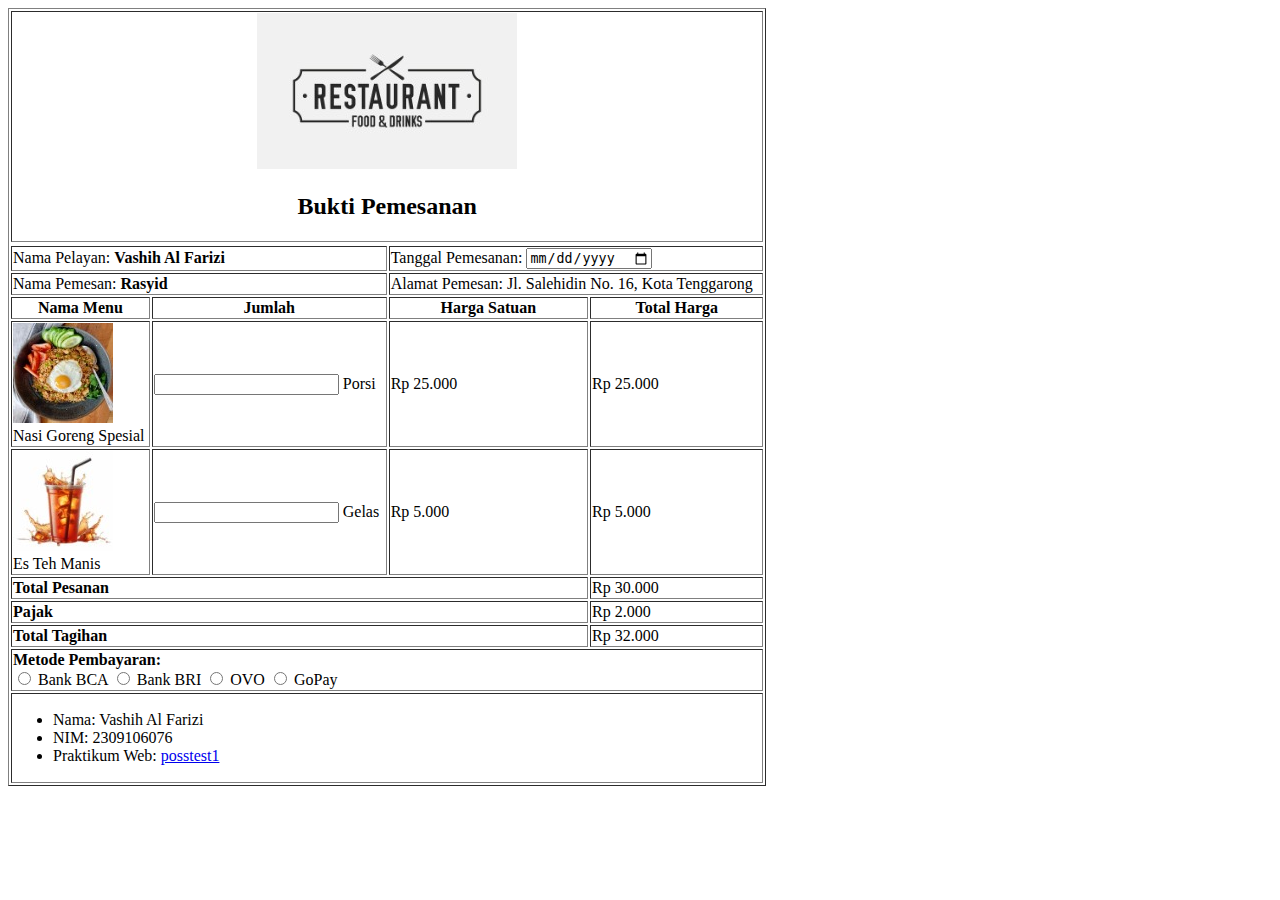
<file: Posttest 1/index.html>
<!DOCTYPE html>
<html lang="id">
<head>
    <meta charset="UTF-8">
    <meta name="viewport" content="width=device-width, initial-scale=1.0">
    <title>Bukti Pemesanan</title>
</head>
<body>

    <table border="1"width="60%">
        <tr>
            <td colspan="4" align="center">
                <img src="logo-resto.jpeg" alt="Logo Resto"><br>
                <h2>Bukti Pemesanan</h2>
            </td>
        </tr>
        <tr>
        </tr>
        <tr>
            <td colspan="2">Nama Pelayan: <b>Vashih Al Farizi</b></td>
            <td colspan="3">Tanggal Pemesanan: <input type="date" name="tanggal"></td>
        </tr>
        <tr>
            <td colspan="2">Nama Pemesan: <b>Rasyid</b></td>
            <td colspan="3">Alamat Pemesan: Jl. Salehidin No. 16, Kota Tenggarong</td>
        </tr>
        <tr>
            <th>Nama Menu</th>
            <th>Jumlah</th>
            <th>Harga Satuan</th>
            <th>Total Harga</th>
        </tr>
        <tr>
            <td><img src="nasi-goreng.jpeg" alt="Nasi Goreng Spesial" ><br>Nasi Goreng Spesial</td>
            <td><input type="number"> Porsi</td>
            <td>Rp 25.000</td>
            <td>Rp 25.000</td>
        </tr>
        <tr>
            <td><img src="es-teh-manis.jpeg" alt="Es Teh Manis"><br>Es Teh Manis</td>
            <td><input type="number"> Gelas</td>
            <td>Rp 5.000</td>
            <td>Rp 5.000</td>
        </tr>
        <tr>
            <td colspan="3" class="center"><b>Total Pesanan</b></td>
            <td>Rp 30.000</td>
        </tr>
        <tr>
            <td colspan="3" class="center"><b>Pajak</b></td>
            <td>Rp 2.000</td>
        </tr>
        <tr>
            <td colspan="3" class="center"><b>Total Tagihan</b></td>
            <td>Rp 32.000</td>
        </tr>
        <tr>
            <td colspan="4" rowspan=""><b>Metode Pembayaran: </b><br>
                <input type="radio" name="pembayaran" value="BCA"> Bank BCA
                <input type="radio" name="pembayaran" value="BRI"> Bank BRI
                <input type="radio" name="pembayaran" value="OVO"> OVO
                <input type="radio" name="pembayaran" value="GoPay"> GoPay
            </td>
        </tr>
        <tr>
            <td colspan="4">
                <p>
                <ul style="list-style-type: disc;">   
                    <li>Nama: Vashih Al Farizi</li>
                    <li>NIM: 2309106076</li>
                    <li>Praktikum Web: <a href="https://classroom.google.com/c/NzEwMjM1Mjg5MTM4/a/NzExMzI2MDY3NDgz/details">posstest1</a></li>
                </ul>
                </p>
            </td>
        </tr>
    </table>

</body>
</html>
</file>
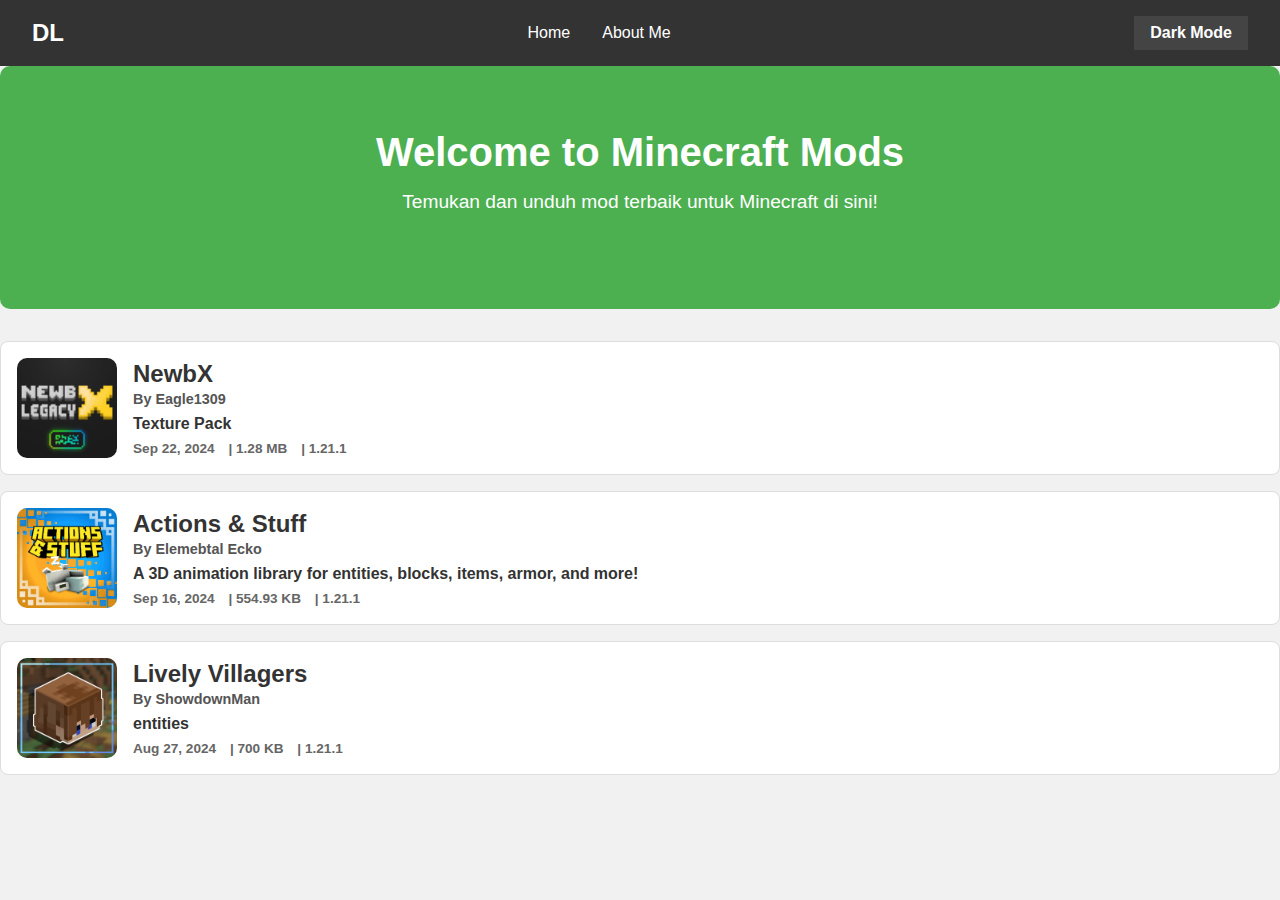
<file: posttest 3/index.html>
<!DOCTYPE html>
<html lang="en">
<head>
    <meta charset="UTF-8">
    <meta name="viewport" content="width=device-width, initial-scale=1.0">
    <title>Website Penyedia Mod Minecraft</title>
    <link rel="stylesheet" href="style.css">
</head>
<body class="light-mode">
    <header>
        <nav class="navbar">
            <div class="logo">
                <a href="index.html">DL</a>
            </div>
            <ul class="nav-links">
                <a href="index.html">Home</a>
                <li><a href="about.html">About Me</a></li>
            </ul>
            <div class="nav-buttons">
                <button id="darkModeToggle" class="dark-mode-btn">Dark Mode</button>
            </div>
            <div class="hamburger-menu">
                <span></span>
                <span></span>
                <span></span>
            </div>
        </nav>
    </header>

    <main id="home">
        <section class="welcome-container">
            <h1>Welcome to Minecraft Mods</h1>
            <p>Temukan dan unduh mod terbaik untuk Minecraft di sini!</p>
        </section>
    </main>

    <section class="mod-list">
        <div class="mod-item">
            <img src="ikon/NewbX.png" alt="NewbX" class="mod-image">
            <div class="mod-info">
                <h3>NewbX</h3>
                <p class="mod-author">By Eagle1309</p>
                <p class="mod-description">Texture Pack </p>
                <div class="mod-details">
                    <span>Sep 22, 2024</span> |
                    <span>1.28 MB</span> |
                    <span>1.21.1</span>
                </div>
            </div> 
        </div>
    
        <div class="mod-item">
            <img src="ikon/Actions&Stuff.png" alt="Actions&Stuff" class="mod-image">
            <div class="mod-info">
                <h3>Actions & Stuff</h3>
                <p class="mod-author">By Elemebtal Ecko</p>
                <p class="mod-description">A 3D animation library for entities, blocks, items, armor, and more!</p>
                <div class="mod-details">
                    <span>Sep 16, 2024</span> |
                    <span>554.93 KB</span> |
                    <span>1.21.1</span>
                </div>
            </div>
        </div>
    
        <div class="mod-item">
            <img src="ikon/LivelyVillagers.png" alt="Lively Villagers" class="mod-image">
            <div class="mod-info">
                <h3>Lively Villagers</h3>
                <p class="mod-author">By ShowdownMan</p>
                <p class="mod-description">entities</p>
                <div class="mod-details">
                    <span>Aug 27, 2024</span> |
                    <span>700 KB</span> |
                    <span>1.21.1</span>
                </div>
            </div>
        </div>
    </section>    
    <script src="script.js"></script>
</body>
</html>
</file>
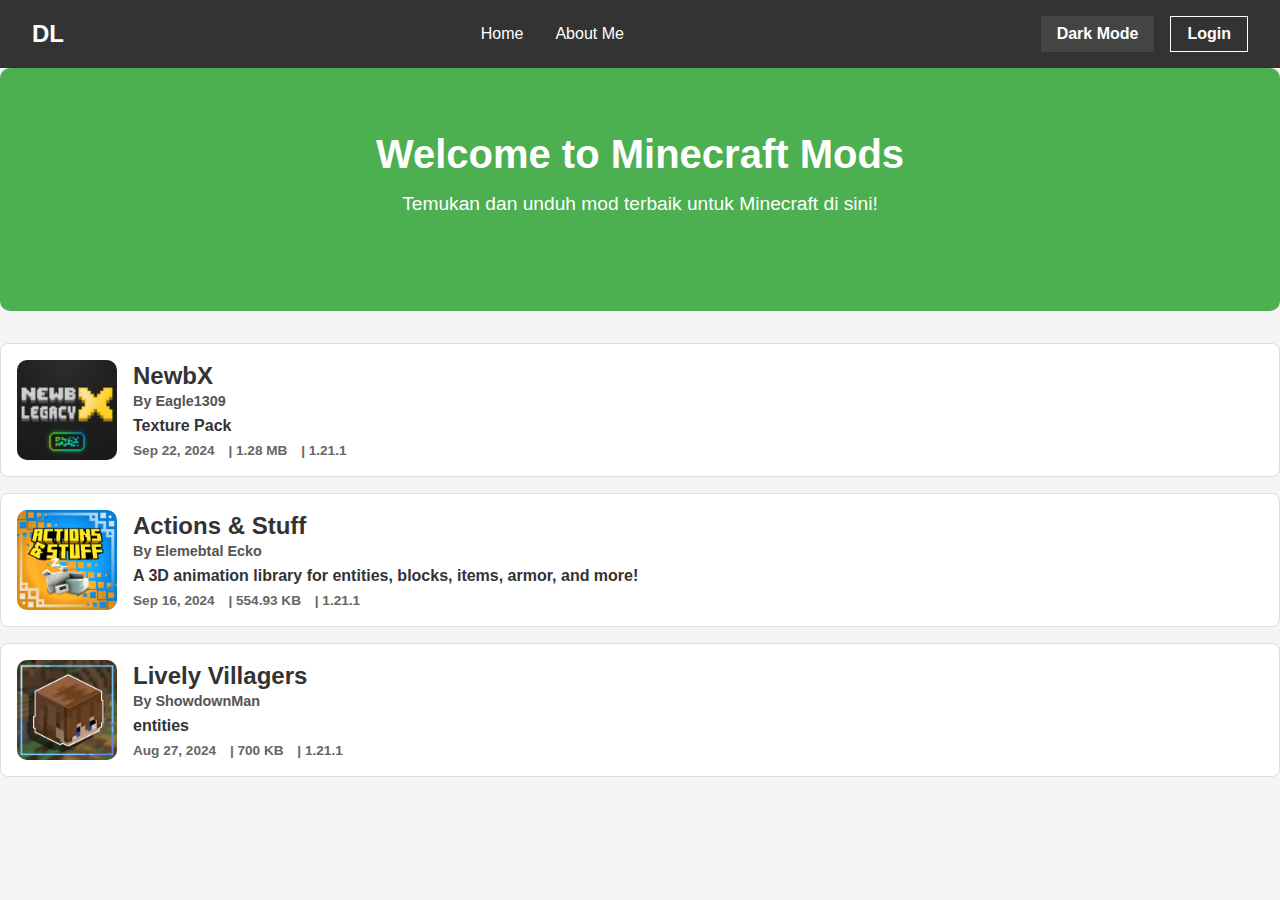
<file: posttest 4/index.html>
<!DOCTYPE html>
<html lang="en">
<head>
    <meta charset="UTF-8">
    <meta name="viewport" content="width=device-width, initial-scale=1.0">
    <title>Website Penyedia Mod Minecraft</title>
    <link rel="stylesheet" href="style.css">
</head>
<body class="light-mode">
    <header>
        <nav class="navbar">
            <div class="logo">
                <a href="index.html">DL</a>
            </div>
            <ul class="nav-links">
                <a href="index.html">Home</a>
                <li><a href="about.html">About Me</a></li>
            </ul>
            <div class="nav-buttons">
                <button id="darkModeToggle" class="dark-mode-btn">Dark Mode</button>
                <button onclick="window.location.href='login.php';" class="login-btn">Login</button>
            </div>
            <div class="hamburger-menu">
                <span></span>
                <span></span>
                <span></span>
            </div>
        </nav>
    </header>

    <main id="home">
        <section class="welcome-container">
            <h1>Welcome to Minecraft Mods</h1>
            <p>Temukan dan unduh mod terbaik untuk Minecraft di sini!</p>
        </section>
    </main>

    <section class="mod-list">
        <div class="mod-item">
            <img src="ikon/NewbX.png" alt="NewbX" class="mod-image">
            <div class="mod-info">
                <h3>NewbX</h3>
                <p class="mod-author">By Eagle1309</p>
                <p class="mod-description">Texture Pack </p>
                <div class="mod-details">
                    <span>Sep 22, 2024</span> |
                    <span>1.28 MB</span> |
                    <span>1.21.1</span>
                </div>
            </div> 
        </div>
    
        <div class="mod-item">
            <img src="ikon/Actions&Stuff.png" alt="Actions&Stuff" class="mod-image">
            <div class="mod-info">
                <h3>Actions & Stuff</h3>
                <p class="mod-author">By Elemebtal Ecko</p>
                <p class="mod-description">A 3D animation library for entities, blocks, items, armor, and more!</p>
                <div class="mod-details">
                    <span>Sep 16, 2024</span> |
                    <span>554.93 KB</span> |
                    <span>1.21.1</span>
                </div>
            </div>
        </div>
    
        <div class="mod-item">
            <img src="ikon/LivelyVillagers.png" alt="Lively Villagers" class="mod-image">
            <div class="mod-info">
                <h3>Lively Villagers</h3>
                <p class="mod-author">By ShowdownMan</p>
                <p class="mod-description">entities</p>
                <div class="mod-details">
                    <span>Aug 27, 2024</span> |
                    <span>700 KB</span> |
                    <span>1.21.1</span>
                </div>
            </div>
        </div>
    </section>    
    <script src="script.js"></script>
</body>
</html>
</file>
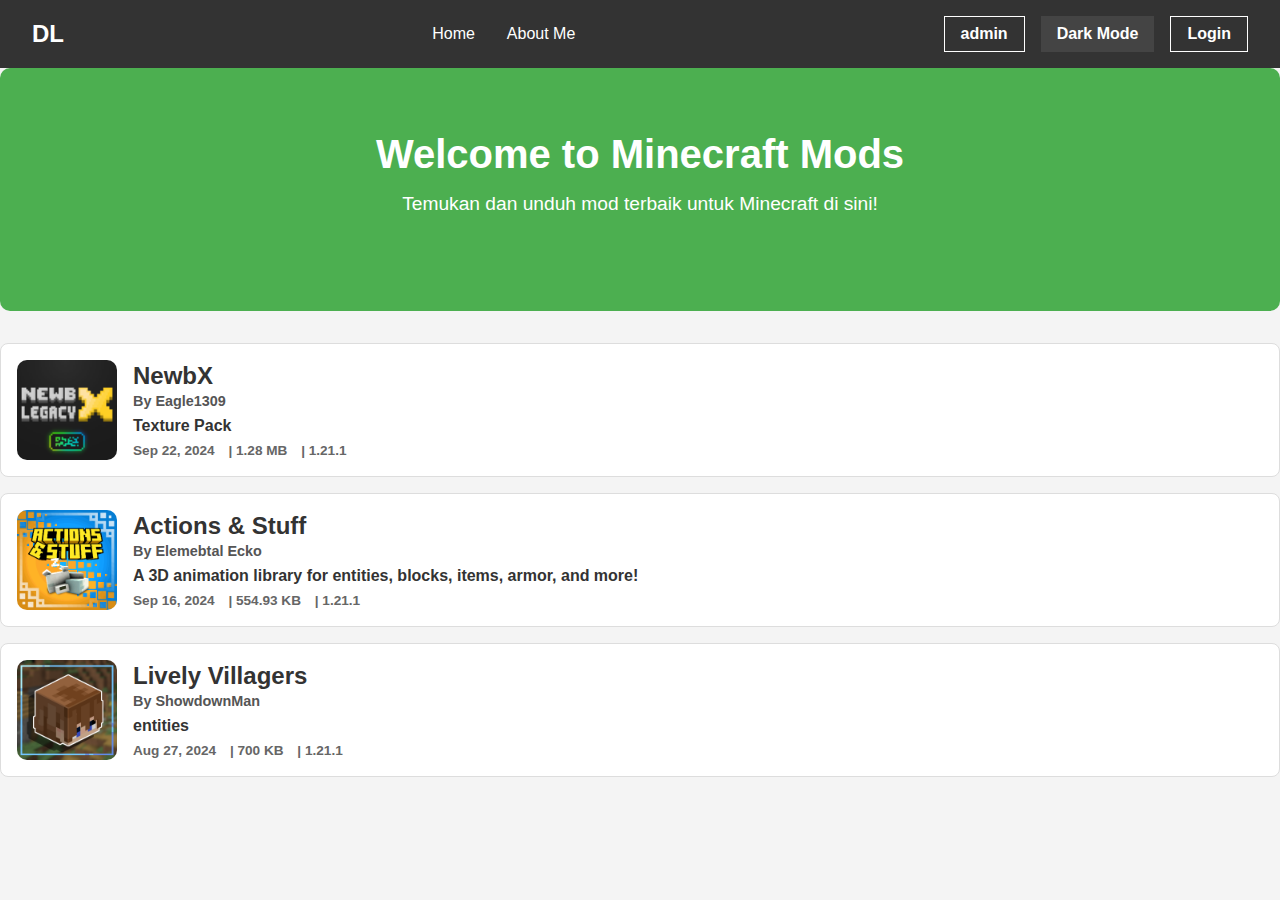
<file: posttest 6/index.html>
<!DOCTYPE html>
<html lang="en">
<head>
    <meta charset="UTF-8">
    <meta name="viewport" content="width=device-width, initial-scale=1.0">
    <title>Website Penyedia Mod Minecraft</title>
    <link rel="stylesheet" href="style.css">
</head>
<body class="light-mode">
    <header>
        <nav class="navbar">
            <div class="logo">
                <a href="index.html">DL</a>
            </div>
            <ul class="nav-links">
                <a href="index.html">Home</a>
                <li><a href="about.html">About Me</a></li>
            </ul>
            <div class="nav-buttons">
                <button onclick="window.location.href='CRUD/admin.php';" class="login-btn">admin</button>
                <button id="darkModeToggle" class="dark-mode-btn">Dark Mode</button>
                <button onclick="window.location.href='login.php';" class="login-btn">Login</button>
            </div>
            <div class="hamburger-menu">
                <span></span>
                <span></span>
                <span></span>
            </div>
        </nav>
    </header>

    <main id="home">
        <section class="welcome-container">
            <h1>Welcome to Minecraft Mods</h1>
            <p>Temukan dan unduh mod terbaik untuk Minecraft di sini!</p>
        </section>
    </main>

    <section class="mod-list">
        <div class="mod-item">
            <img src="ikon/NewbX.png" alt="NewbX" class="mod-image">
            <div class="mod-info">
                <h3>NewbX</h3>
                <p class="mod-author">By Eagle1309</p>
                <p class="mod-description">Texture Pack </p>
                <div class="mod-details">
                    <span>Sep 22, 2024</span> |
                    <span>1.28 MB</span> |
                    <span>1.21.1</span>
                </div>
            </div> 
        </div>
    
        <div class="mod-item">
            <img src="ikon/Actions&Stuff.png" alt="Actions&Stuff" class="mod-image">
            <div class="mod-info">
                <h3>Actions & Stuff</h3>
                <p class="mod-author">By Elemebtal Ecko</p>
                <p class="mod-description">A 3D animation library for entities, blocks, items, armor, and more!</p>
                <div class="mod-details">
                    <span>Sep 16, 2024</span> |
                    <span>554.93 KB</span> |
                    <span>1.21.1</span>
                </div>
            </div>
        </div>
    
        <div class="mod-item">
            <img src="ikon/LivelyVillagers.png" alt="Lively Villagers" class="mod-image">
            <div class="mod-info">
                <h3>Lively Villagers</h3>
                <p class="mod-author">By ShowdownMan</p>
                <p class="mod-description">entities</p>
                <div class="mod-details">
                    <span>Aug 27, 2024</span> |
                    <span>700 KB</span> |
                    <span>1.21.1</span>
                </div>
            </div>
        </div>
    </section>    
    <script src="script.js"></script>
</body>
</html>
</file>
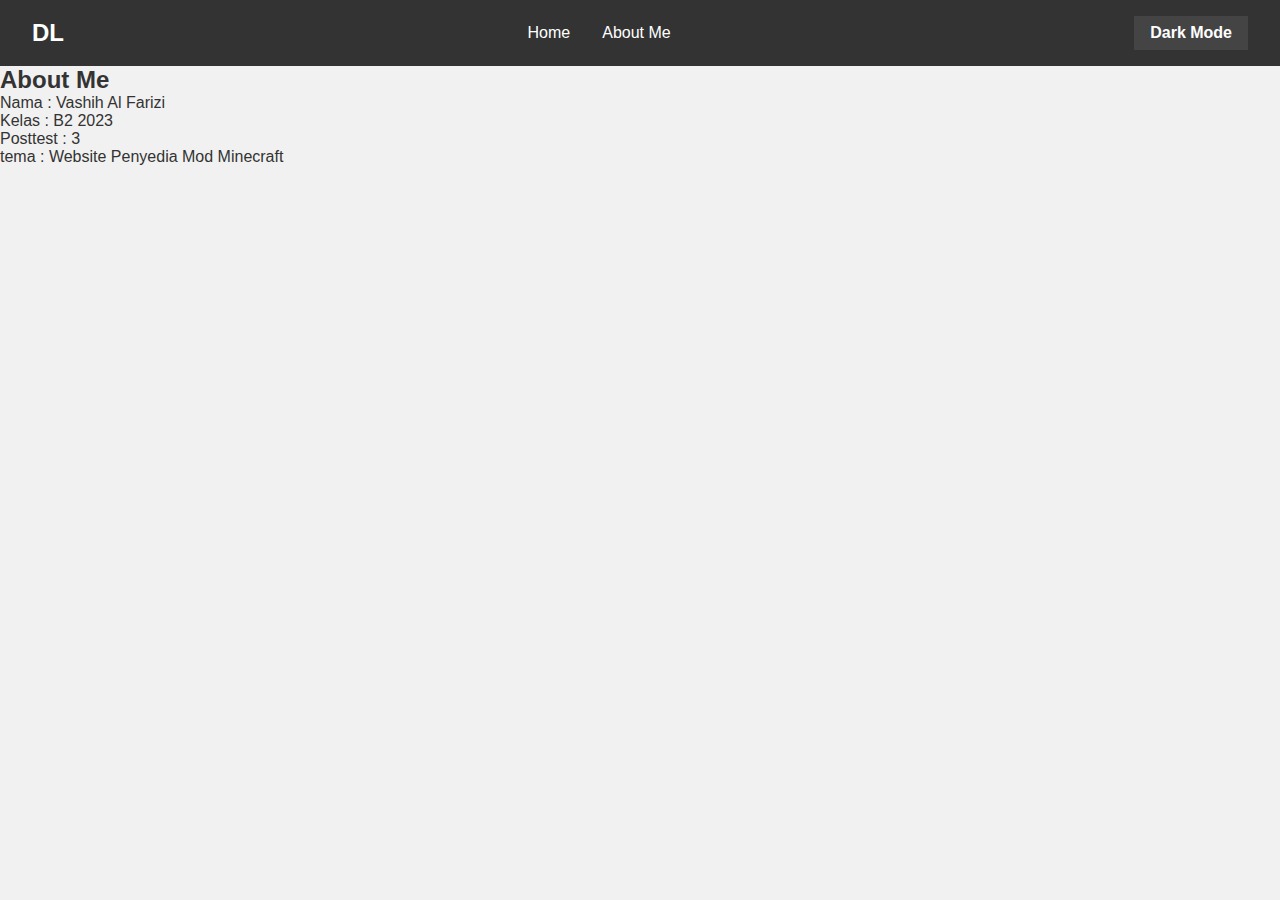
<file: posttest 3/about.html>
<!DOCTYPE html>
<html lang="en">
<head>
    <meta charset="UTF-8">
    <meta name="viewport" content="width=device-width, initial-scale=1.0">
    <title>About Me - Minecraft Mods</title>
    <link rel="stylesheet" href="style.css">
</head>
<body class="light-mode">
    <header>
        <nav class="navbar">
            <div class="logo">
                <a href="index.html">DL</a>
            </div>
            <ul class="nav-links">
                <li><a href="index.html">Home</a></li>
                <li><a href="about.html">About Me</a></li>
            </ul>
            <div class="nav-buttons">
                <button id="darkModeToggle" class="dark-mode-btn">Dark Mode</button>
            </div>
        </nav>
    </header>

    <section>
        <h2>About Me</h2>
        <p>Nama : Vashih Al Farizi</p>
        <p>Kelas : B2 2023</p>
        <p>Posttest : 3</p>
        <p>tema : Website Penyedia Mod Minecraft</p>
    </section>

    <script src="script.js"></script>
</body>
</html>
</file>
<file: posttest 3/style.css>
* {
    font-family: Arial, Helvetica, sans-serif;
    margin: 0;
    padding: 0;
    box-sizing: border-box;
}

html, body {
    width: 100%;
    height: 100%;
    margin: 0;
    padding: 0;
}

.welcome-container {
    background-color: #4CAF50;
    color: white;
    text-align: center;
    padding: 4rem;
    box-sizing: border-box;
    border-radius: 10px;
    margin-bottom: 2rem;
}

.welcome-container h1 {
    font-size: 2.5rem;
    margin-bottom: 1rem;
}

.welcome-container p {
    font-size: 1.2rem;
    margin-bottom: 2rem;
}

.btn-learn-more {
    background-color: white;
    color: #4CAF50;
    padding: 0.8rem 1.5rem;
    font-size: 1rem;
    text-decoration: none;
    border-radius: 5px;
    transition: background-color 0.3s ease;
}

.btn-learn-more:hover {
    background-color: #333;
    color: white;
}

/* daftar mod */
.mod-list {
    display: flex;
    flex-direction: column;
    gap: 1rem;
    margin-top: 2rem;
}

.mod-item {
    display: flex;
    padding: 1rem;
    border-radius: 8px;
    cursor: pointer;
    font-weight: bold;
    align-items: center;
}

.mod-image {
    width: 100px;
    height: 100px;
    border-radius: 10%;
    margin-right: 1rem;
}

.mod-info {
    display: flex;
    flex-direction: column;
}

.mod-info h3 {
    margin: 0;
    font-size: 1.5rem;
}

.mod-author {
    color: #999;
    font-size: 0.9rem;
    margin-top: 0.2rem;
}

.mod-description {
    font-size: 1rem;
    margin: 0.5rem 0;
}

.mod-details {
    font-size: 0.85rem;
    color: #ccc;
}

.mod-details span {
    margin-right: 10px;
}

/* light mode */
body.light-mode {
    background-color: #f1f1f1;
    color: #333;
}

.light-mode .mod-item {
    background-color: #fff;
    color: #333;
    border: 1px solid #ddd;
}

body.light-mode .mod-item:hover {
    background-color: rgb(214, 214, 214);
}

.light-mode .mod-author {
    color: #555;
}

.light-mode .mod-details {
    color: #666;
}

/* dark mode */
body.dark-mode {
    background-color: #121212;
    color: white;
}

.dark-mode .mod-item {
    background-color: #222;
    color: white;
    border: none;
}

body.dark-mode .mod-item:hover {
    background-color: rgb(88, 88, 88);
}

.dark-mode .mod-author {
    color: #999;
}

.dark-mode .mod-details {
    color: #ccc;
}

/* Navbar Light Mode */
.navbar {
    width: 100%;
    background-color: #333;
    padding: 1rem 2rem;
    display: flex;
    justify-content: space-between;
    align-items: center;
}

.logo a {
    font-size: 1.5rem;
    font-weight: bold;
    color: white;
    text-decoration: none;
}

.nav-links {
    list-style: none;
    display: flex;
    gap: 2rem;
}

.nav-links li {
    display: inline;
}

.nav-links a {
    color: white;
    text-decoration: none;
    font-size: 1rem;
    font-weight: 500;
}

.nav-buttons {
    display: flex;
    gap: 1rem;

}

/* Tombol Dark Mode */
.dark-mode-btn {
    background-color: #444;
    border: none;
    color: white;
    padding: 0.5rem 1rem;
    font-size: 1rem;
    cursor: pointer;
    font-weight: bold;
}

.dark-mode-btn:hover {
    background-color: #666;
}

body.dark-mode {
    background-color: #353333;
    color: white;
}

.dark-mode .navbar {
    background-color: #222;
}

.dark-mode .nav-links a {
    color: white;
}

.hamburger-menu {
    display: none;
    flex-direction: column;
    cursor: pointer;
}

.hamburger-menu span {
    height: 3px;
    width: 25px;
    background-color: white;
    margin: 4px;
}

@media (max-width: 768px) {
    .nav-links {
        display: none;
        flex-direction: column;
        width: 100%;
    }

    .hamburger-menu {
        display: flex;
    }

    .nav-links.active {
        display: flex;
    }
}
</file>
<file: posttest 4/style.css>
* {
    font-family: Arial, Helvetica, sans-serif;
    margin: 0;
    padding: 0;
    box-sizing: border-box;
}

html, body {
    width: 100%;
    height: 100%;
    margin: 0;
    padding: 0;
}

.welcome-container {
    background-color: #4CAF50;
    color: white;
    text-align: center;
    padding: 4rem;
    box-sizing: border-box;
    border-radius: 10px;
    margin-bottom: 2rem;
}

.welcome-container h1 {
    font-size: 2.5rem;
    margin-bottom: 1rem;
}

.welcome-container p {
    font-size: 1.2rem;
    margin-bottom: 2rem;
}

.btn-learn-more {
    background-color: white;
    color: #4CAF50;
    padding: 0.8rem 1.5rem;
    font-size: 1rem;
    text-decoration: none;
    border-radius: 5px;
    transition: background-color 0.3s ease;
}

.btn-learn-more:hover {
    background-color: #333;
    color: white;
}

/* daftar mod */
.mod-list {
    display: flex;
    flex-direction: column;
    gap: 1rem;
    margin-top: 2rem;
}

.mod-item {
    display: flex;
    padding: 1rem;
    border-radius: 8px;
    cursor: pointer;
    font-weight: bold;
    align-items: center;
}

.mod-image {
    width: 100px;
    height: 100px;
    border-radius: 10%;
    margin-right: 1rem;
}

.mod-info {
    display: flex;
    flex-direction: column;
}

.mod-info h3 {
    margin: 0;
    font-size: 1.5rem;
}

.mod-author {
    color: #999;
    font-size: 0.9rem;
    margin-top: 0.2rem;
}

.mod-description {
    font-size: 1rem;
    margin: 0.5rem 0;
}

.mod-details {
    font-size: 0.85rem;
    color: #ccc;
}

.mod-details span {
    margin-right: 10px;
}

/* light mode */
body.light-mode {
    background-color: #f1f1f1;
    color: #333;
}

.light-mode .mod-item {
    background-color: #fff;
    color: #333;
    border: 1px solid #ddd;
}

body.light-mode .mod-item:hover {
    background-color: rgb(214, 214, 214);
}

.light-mode .mod-author {
    color: #555;
}

.light-mode .mod-details {
    color: #666;
}

/* dark mode */
body.dark-mode {
    background-color: #121212;
    color: white;
}

.dark-mode .mod-item {
    background-color: #222;
    color: white;
    border: none;
}

body.dark-mode .mod-item:hover {
    background-color: rgb(88, 88, 88);
}

.dark-mode .mod-author {
    color: #999;
}

.dark-mode .mod-details {
    color: #ccc;
}

/* Navbar Light Mode */
.navbar {
    width: 100%;
    background-color: #333;
    padding: 1rem 2rem;
    display: flex;
    justify-content: space-between;
    align-items: center;
}

.logo a {
    font-size: 1.5rem;
    font-weight: bold;
    color: white;
    text-decoration: none;
}

.nav-links {
    list-style: none;
    display: flex;
    gap: 2rem;
}

.nav-links li {
    display: inline;
}

.nav-links a {
    color: white;
    text-decoration: none;
    font-size: 1rem;
    font-weight: 500;
}

.nav-buttons {
    display: flex;
    gap: 1rem;

}

/* Tombol Dark Mode */
.dark-mode-btn {
    background-color: #444;
    border: none;
    color: white;
    padding: 0.5rem 1rem;
    font-size: 1rem;
    cursor: pointer;
    font-weight: bold;
}

.dark-mode-btn:hover {
    background-color: #666;
}

body.dark-mode {
    background-color: #353333;
    color: white;
}

.dark-mode .navbar {
    background-color: #222;
}

.dark-mode .nav-links a {
    color: white;
}

.hamburger-menu {
    display: none;
    flex-direction: column;
    cursor: pointer;
}

.hamburger-menu span {
    height: 3px;
    width: 25px;
    background-color: white;
    margin: 4px;
}

@media (max-width: 768px) {
    .nav-links {
        display: none;
        flex-direction: column;
        width: 100%;
    }

    .hamburger-menu {
        display: flex;
    }

    .nav-links.active {
        display: flex;
    }
}

.login-btn {
    background-color: transparent;
    color: white;
    border: 1px solid white;
    padding: 0.5rem 1rem;
    font-size: 1rem;
    cursor: pointer;
    font-weight: bold;
}

.login-btn:hover {
    background-color: white;
    color: black;
}

/* Form Styles */
.form-container {
    background-color: white;
    padding: 20px;
    border-radius: 8px;
    box-shadow: 0 0 10px rgba(0, 0, 0, 0.1);
    width: 300px;
    margin: 50px auto;
}
.form-container label, .form-container input {
    display: block;
    width: 100%;
    margin-bottom: 10px;
}
.form-container input[type="submit"] {
    background-color: #28a745;
    color: white;
    border: none;
    padding: 10px;
    cursor: pointer;
}
.form-container input[type="submit"]:hover {
    background-color: #218838;
}
.result {
    text-align: center;
    margin-top: 20px;
}
.result table {
    margin: 0 auto;
    border-collapse: collapse;
}
.result table, .result th, .result td {
    border: 1px solid #ccc;
    padding: 8px;
}

/* Light Mode for Form */
body.light-mode {
    background-color: #f4f4f4;
    color: #000;
}

body.dark-mode {
    background-color: #333;
    color: #fff;
}

/* Dark Mode for Form */
.dark-mode .form-container {
    background-color: #444;
    color: #fff;
}

.dark-mode input {
    background-color: #555;
    color: #fff;
    border: 1px solid #777;
}

.dark-mode input[type="submit"] {
    background-color: #28a745;
}

.dark-mode input[type="submit"]:hover {
    background-color: #218838;
}
</file>
<file: posttest 6/style.css>
* {
    font-family: Arial, Helvetica, sans-serif;
    margin: 0;
    padding: 0;
    box-sizing: border-box;
}

html, body {
    width: 100%;
    height: 100%;
    margin: 0;
    padding: 0;
}

.welcome-container {
    background-color: #4CAF50;
    color: white;
    text-align: center;
    padding: 4rem;
    box-sizing: border-box;
    border-radius: 10px;
    margin-bottom: 2rem;
}

.welcome-container h1 {
    font-size: 2.5rem;
    margin-bottom: 1rem;
}

.welcome-container p {
    font-size: 1.2rem;
    margin-bottom: 2rem;
}

.btn-learn-more {
    background-color: white;
    color: #4CAF50;
    padding: 0.8rem 1.5rem;
    font-size: 1rem;
    text-decoration: none;
    border-radius: 5px;
    transition: background-color 0.3s ease;
}

.btn-learn-more:hover {
    background-color: #333;
    color: white;
}

/* daftar mod */
.mod-list {
    display: flex;
    flex-direction: column;
    gap: 1rem;
    margin-top: 2rem;
}

.mod-item {
    display: flex;
    padding: 1rem;
    border-radius: 8px;
    cursor: pointer;
    font-weight: bold;
    align-items: center;
}

.mod-image {
    width: 100px;
    height: 100px;
    border-radius: 10%;
    margin-right: 1rem;
}

.mod-info {
    display: flex;
    flex-direction: column;
}

.mod-info h3 {
    margin: 0;
    font-size: 1.5rem;
}

.mod-author {
    color: #999;
    font-size: 0.9rem;
    margin-top: 0.2rem;
}

.mod-description {
    font-size: 1rem;
    margin: 0.5rem 0;
}

.mod-details {
    font-size: 0.85rem;
    color: #ccc;
}

.mod-details span {
    margin-right: 10px;
}

/* light mode */
body.light-mode {
    background-color: #f1f1f1;
    color: #333;
}

.light-mode .mod-item {
    background-color: #fff;
    color: #333;
    border: 1px solid #ddd;
}

body.light-mode .mod-item:hover {
    background-color: rgb(214, 214, 214);
}

.light-mode .mod-author {
    color: #555;
}

.light-mode .mod-details {
    color: #666;
}

/* dark mode */
body.dark-mode {
    background-color: #121212;
    color: white;
}

.dark-mode .mod-item {
    background-color: #222;
    color: white;
    border: none;
}

body.dark-mode .mod-item:hover {
    background-color: rgb(88, 88, 88);
}

.dark-mode .mod-author {
    color: #999;
}

.dark-mode .mod-details {
    color: #ccc;
}

/* Navbar Light Mode */
.navbar {
    width: 100%;
    background-color: #333;
    padding: 1rem 2rem;
    display: flex;
    justify-content: space-between;
    align-items: center;
}

.logo a {
    font-size: 1.5rem;
    font-weight: bold;
    color: white;
    text-decoration: none;
}

.nav-links {
    list-style: none;
    display: flex;
    gap: 2rem;
}

.nav-links li {
    display: inline;
}

.nav-links a {
    color: white;
    text-decoration: none;
    font-size: 1rem;
    font-weight: 500;
}

.nav-buttons {
    display: flex;
    gap: 1rem;

}

/* Tombol Dark Mode */
.dark-mode-btn {
    background-color: #444;
    border: none;
    color: white;
    padding: 0.5rem 1rem;
    font-size: 1rem;
    cursor: pointer;
    font-weight: bold;
}

.dark-mode-btn:hover {
    background-color: #666;
}

body.dark-mode {
    background-color: #353333;
    color: white;
}

.dark-mode .navbar {
    background-color: #222;
}

.dark-mode .nav-links a {
    color: white;
}

.hamburger-menu {
    display: none;
    flex-direction: column;
    cursor: pointer;
}

.hamburger-menu span {
    height: 3px;
    width: 25px;
    background-color: white;
    margin: 4px;
}

@media (max-width: 768px) {
    .nav-links {
        display: none;
        flex-direction: column;
        width: 100%;
    }

    .hamburger-menu {
        display: flex;
    }

    .nav-links.active {
        display: flex;
    }
}

.login-btn {
    background-color: transparent;
    color: white;
    border: 1px solid white;
    padding: 0.5rem 1rem;
    font-size: 1rem;
    cursor: pointer;
    font-weight: bold;
}

.login-btn:hover {
    background-color: white;
    color: black;
}

/* Form Styles */
.form-container {
    background-color: white;
    padding: 20px;
    border-radius: 8px;
    box-shadow: 0 0 10px rgba(0, 0, 0, 0.1);
    width: 300px;
    margin: 50px auto;
}
.form-container label, .form-container input {
    display: block;
    width: 100%;
    margin-bottom: 10px;
}
.form-container input[type="submit"] {
    background-color: #28a745;
    color: white;
    border: none;
    padding: 10px;
    cursor: pointer;
}
.form-container input[type="submit"]:hover {
    background-color: #218838;
}
.result {
    text-align: center;
    margin-top: 20px;
}
.result table {
    margin: 0 auto;
    border-collapse: collapse;
}
.result table, .result th, .result td {
    border: 1px solid #ccc;
    padding: 8px;
}

/* Light Mode for Form */
body.light-mode {
    background-color: #f4f4f4;
    color: #000;
}

body.dark-mode {
    background-color: #333;
    color: #fff;
}

/* Dark Mode for Form */
.dark-mode .form-container {
    background-color: #444;
    color: #fff;
}

.dark-mode input {
    background-color: #555;
    color: #fff;
    border: 1px solid #777;
}

.dark-mode input[type="submit"] {
    background-color: #28a745;
}

.dark-mode input[type="submit"]:hover {
    background-color: #218838;
}
</file>
